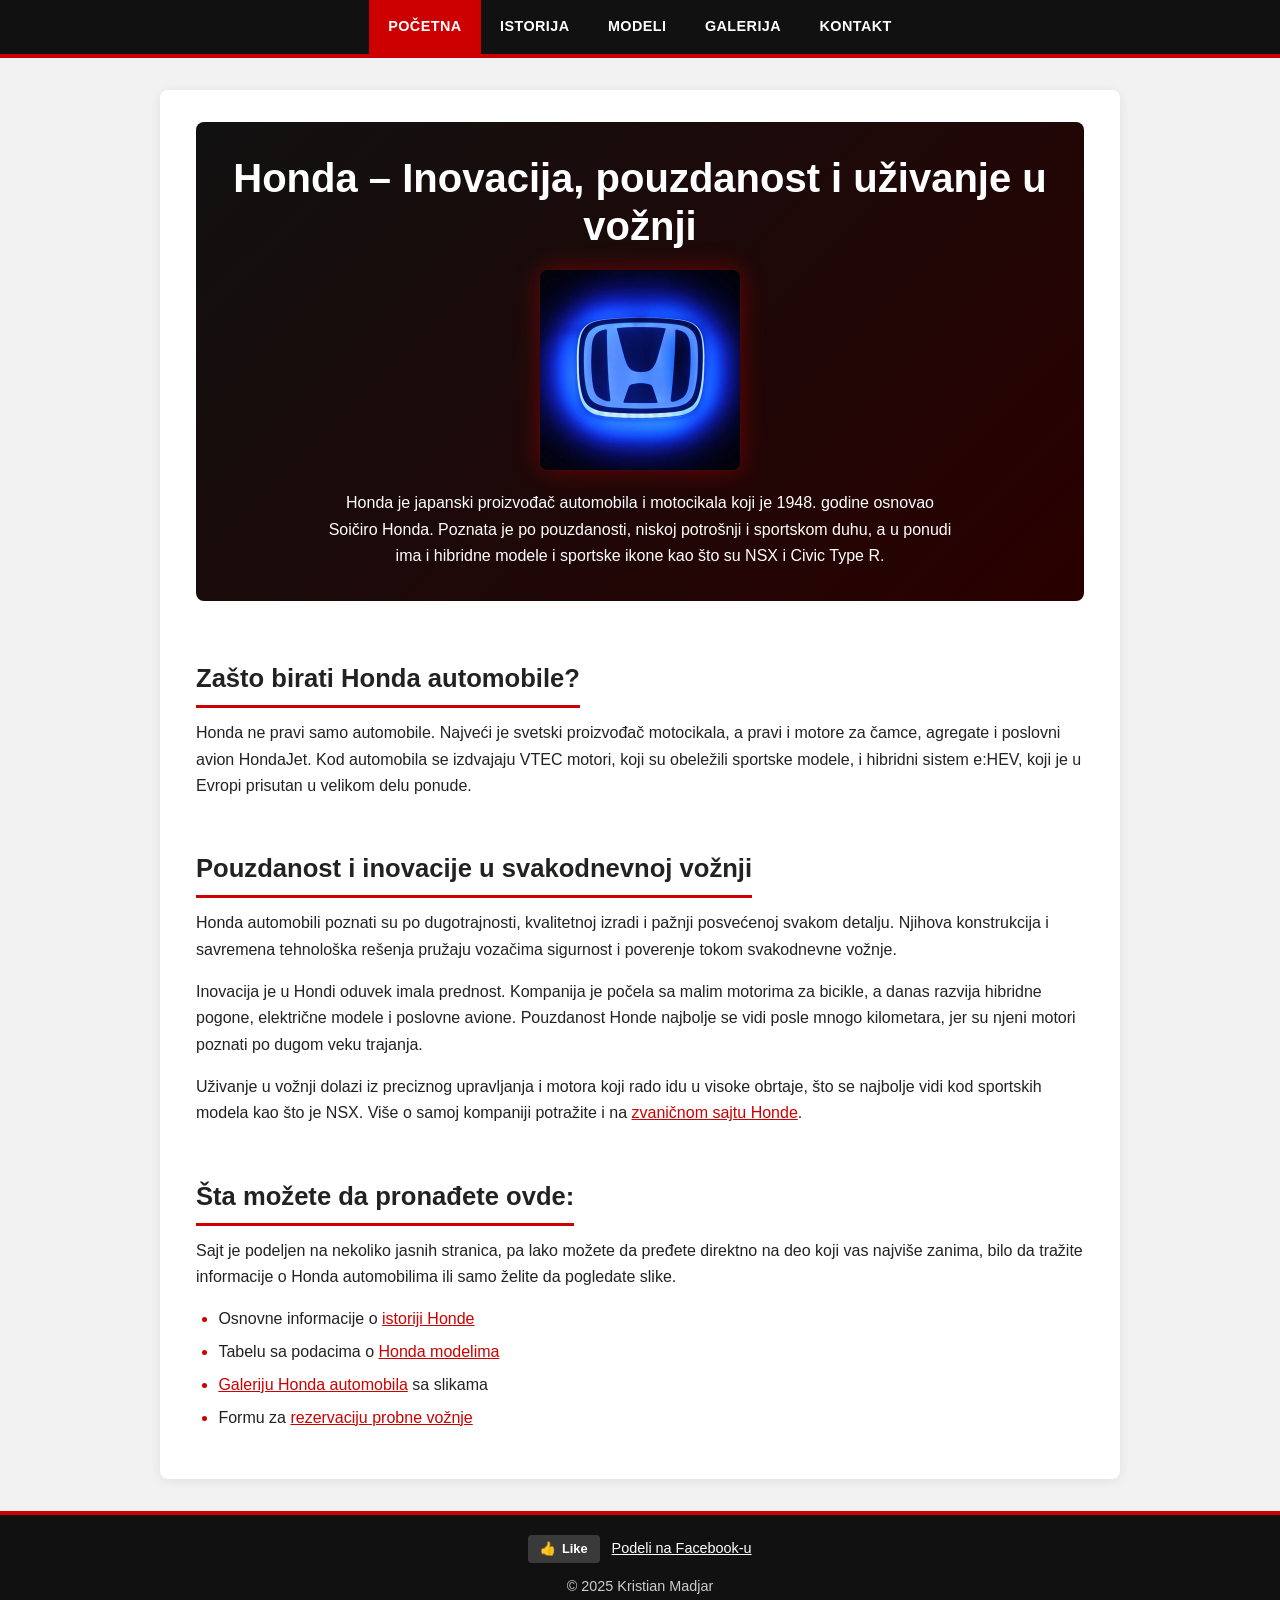
<file: index.html>
<!doctype html>
<html lang="sr">
  <head>
    <meta charset="UTF-8">
    <meta name="viewport" content="width=device-width, initial-scale=1.0">
    <title>Honda automobili – inovacija, pouzdanost i uživanje u vožnji</title>
    <meta
      name="description"
      content="Honda automobili poznati su po pouzdanosti i kvalitetnoj izradi. Saznajte više o istoriji marke, pogledajte slike i modele i zakažite probnu vožnju auta.">
    <meta
      name="keywords"
      content="honda, automobili, auto, modeli, civic, vožnja, honda automobili">
    <meta name="author" content="Kristian Madjar">

    <meta property="og:type" content="website">
    <meta property="og:site_name" content="Honda Fan Sajt">
    <meta property="og:locale" content="sr_RS">
    <meta property="og:title" content="Honda automobili – inovacija, pouzdanost i uživanje u vožnji">
    <meta property="og:description" content="Honda automobili poznati su po pouzdanosti i kvalitetnoj izradi. Saznajte više o istoriji marke, pogledajte slike i modele i zakažite probnu vožnju auta.">
    <meta property="og:url" content="https://kristianmadjar.github.io/kristianmadjar-IT2026/">
    <meta property="og:image" content="https://kristianmadjar.github.io/kristianmadjar-IT2026/slike/og-honda.jpg">
    <meta property="og:image:width" content="1200">
    <meta property="og:image:height" content="630">
    <meta property="og:image:alt" content="Honda CR-V – porodični SUV automobil">

    <link rel="icon" href="favicon/favicon.ico">
    <link
      rel="apple-touch-icon"
      sizes="180x180"
      href="favicon/apple-touch-icon.png">
    <link
      rel="icon"
      type="image/png"
      sizes="32x32"
      href="favicon/favicon-32x32.png">
    <link
      rel="icon"
      type="image/png"
      sizes="16x16"
      href="favicon/favicon-16x16.png">
    <link rel="manifest" href="favicon/site.webmanifest">

    <link rel="stylesheet" href="css/style.min.css">
    <script src="js/like.js" defer></script>
    <script async src="https://www.googletagmanager.com/gtag/js?id=G-V4ZYGXMGCK"></script>
    <script>
      window.dataLayer = window.dataLayer || [];
      function gtag(){dataLayer.push(arguments);}
      gtag('js', new Date());
      gtag('config', 'G-V4ZYGXMGCK');
    </script>
  </head>
  <body>
    <header>
      <nav>
        <a href="index.html" aria-current="page">Početna</a>
        <a href="stranice/istorija.html">Istorija</a>
        <a href="stranice/modeli.html">Modeli</a>
        <a href="stranice/galerija.html">Galerija</a>
        <a href="stranice/kontakt.html">Kontakt</a>
      </nav>
    </header>

    <main>
      <section class="hero">
        <h1>Honda – Inovacija, pouzdanost i uživanje u vožnji</h1>
        <img
          src="slike/honda-logo.webp"
          alt="Honda logo – znak Honda automobila"
          width="200"
          height="200">
        <p>
          Honda je japanski proizvođač automobila i motocikala koji je 1948.
          godine osnovao Soičiro Honda. Poznata je po pouzdanosti, niskoj
          potrošnji i sportskom duhu, a u ponudi ima i hibridne modele i
          sportske ikone kao što su NSX i Civic Type R.
        </p>
      </section>

      <section>
        <h2>Zašto birati Honda automobile?</h2>
        <p>
          Honda ne pravi samo automobile. Najveći je svetski proizvođač
          motocikala, a pravi i motore za čamce, agregate i poslovni avion
          HondaJet. Kod automobila se izdvajaju VTEC motori, koji su obeležili
          sportske modele, i hibridni sistem e:HEV, koji je u Evropi prisutan u
          velikom delu ponude.
        </p>
      </section>

      <section>
        <h2>Pouzdanost i inovacije u svakodnevnoj vožnji</h2>
        <p>
          Honda automobili poznati su po dugotrajnosti, kvalitetnoj izradi i
          pažnji posvećenoj svakom detalju. Njihova konstrukcija i savremena
          tehnološka rešenja pružaju vozačima sigurnost i poverenje tokom
          svakodnevne vožnje.
        </p>
        <p>
          Inovacija je u Hondi oduvek imala prednost. Kompanija je počela sa
          malim motorima za bicikle, a danas razvija hibridne pogone, električne
          modele i poslovne avione. Pouzdanost Honde najbolje se vidi posle
          mnogo kilometara, jer su njeni motori poznati po dugom veku trajanja.
        </p>
        <p>
          Uživanje u vožnji dolazi iz preciznog upravljanja i motora koji rado
          idu u visoke obrtaje, što se najbolje vidi kod sportskih modela kao
          što je NSX. Više o samoj kompaniji potražite i na
          <a href="https://global.honda/" target="_blank" rel="noopener"
            >zvaničnom sajtu Honde</a
          >.
        </p>
      </section>

      <section>
        <h2>Šta možete da pronađete ovde:</h2>
        <p>
          Sajt je podeljen na nekoliko jasnih stranica, pa lako možete da
          pređete direktno na deo koji vas najviše zanima, bilo da tražite
          informacije o Honda automobilima ili samo želite da pogledate slike.
        </p>
        <ul>
          <li>
            Osnovne informacije o
            <a href="stranice/istorija.html">istoriji Honde</a>
          </li>
          <li>
            Tabelu sa podacima o
            <a href="stranice/modeli.html">Honda modelima</a>
          </li>
          <li>
            <a href="stranice/galerija.html">Galeriju Honda automobila</a>
            sa slikama
          </li>
          <li>
            Formu za
            <a href="stranice/kontakt.html">rezervaciju probne vožnje</a>
          </li>
        </ul>
      </section>
    </main>

    <footer>
      <div class="deljenje">
        <button type="button" class="like-dugme" aria-pressed="false">
          <span aria-hidden="true">&#128077;</span>
          <span class="like-tekst">Like</span>
        </button>
        <div
          class="fb-share-button"
          data-href="https://kristianmadjar.github.io/kristianmadjar-IT2026/"
          data-layout="button"
          data-size="large">
          <a
            class="fb-xfbml-parse-ignore"
            href="https://www.facebook.com/sharer/sharer.php?u=https%3A%2F%2Fkristianmadjar.github.io%2Fkristianmadjar-IT2026%2F"
            target="_blank"
            rel="noopener">Podeli na Facebook-u</a>
        </div>
      </div>
      <p>&copy; 2025 Kristian Madjar</p>
    </footer>

    <div id="fb-root"></div>
    <script
      async
      defer
      crossorigin="anonymous"
      src="https://connect.facebook.net/en_US/sdk.js#xfbml=1&amp;version=v23.0"></script>
  </body>
</html>
</file>
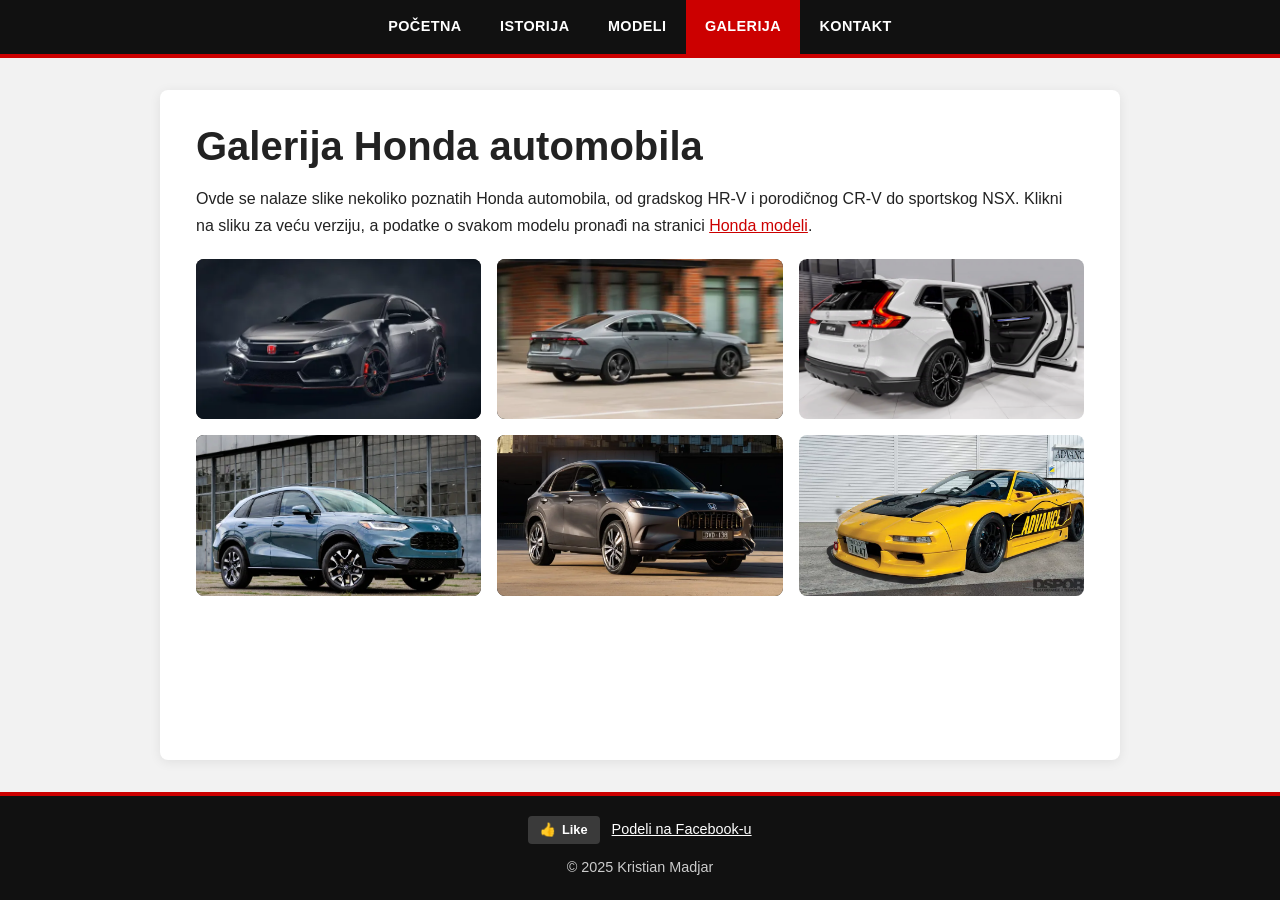
<file: stranice/galerija.html>
<!DOCTYPE html>
<html lang="sr">
  <head>
    <meta charset="UTF-8">
    <meta name="viewport" content="width=device-width, initial-scale=1.0">
    <title>Galerija Honda automobila – Civic, Accord, CR-V, HR-V, ZR-V</title>
    <meta
      name="description"
      content="Galerija slika Honda automobila: Civic, Accord, CR-V, HR-V, ZR-V i NSX. Kliknite na auto koji vam se sviđa da biste ga videli u većoj veličini.">
    <meta
      name="keywords"
      content="honda, automobili, auto, modeli, civic, slike honda automobila">
    <meta name="author" content="Kristian Madjar">

    <meta property="og:type" content="website">
    <meta property="og:site_name" content="Honda Fan Sajt">
    <meta property="og:locale" content="sr_RS">
    <meta property="og:title" content="Galerija Honda automobila – Civic, Accord, CR-V, HR-V, ZR-V">
    <meta property="og:description" content="Galerija slika Honda automobila: Civic, Accord, CR-V, HR-V, ZR-V i NSX. Kliknite na auto koji vam se sviđa da biste ga videli u većoj veličini.">
    <meta property="og:url" content="https://kristianmadjar.github.io/kristianmadjar-IT2026/stranice/galerija.html">
    <meta property="og:image" content="https://kristianmadjar.github.io/kristianmadjar-IT2026/slike/og-honda.jpg">
    <meta property="og:image:width" content="1200">
    <meta property="og:image:height" content="630">
    <meta property="og:image:alt" content="Honda CR-V – porodični SUV automobil">

    <link rel="icon" href="../favicon/favicon.ico">
    <link
      rel="apple-touch-icon"
      sizes="180x180"
      href="../favicon/apple-touch-icon.png">
    <link
      rel="icon"
      type="image/png"
      sizes="32x32"
      href="../favicon/favicon-32x32.png">
    <link
      rel="icon"
      type="image/png"
      sizes="16x16"
      href="../favicon/favicon-16x16.png">
    <link rel="manifest" href="../favicon/site.webmanifest">

    <link rel="stylesheet" href="../css/style.min.css">
    <script src="../js/like.js" defer></script>
    <script src="../js/galerija.js" defer></script>
    <script async src="https://www.googletagmanager.com/gtag/js?id=G-V4ZYGXMGCK"></script>
    <script>
      window.dataLayer = window.dataLayer || [];
      function gtag(){dataLayer.push(arguments);}
      gtag('js', new Date());
      gtag('config', 'G-V4ZYGXMGCK');
    </script>
  </head>
  <body>
    <header>
      <nav>
        <a href="../index.html">Početna</a>
        <a href="istorija.html">Istorija</a>
        <a href="modeli.html">Modeli</a>
        <a href="galerija.html" aria-current="page">Galerija</a>
        <a href="kontakt.html">Kontakt</a>
      </nav>
    </header>

    <main>
      <h1>Galerija Honda automobila</h1>
      <p>
        Ovde se nalaze slike nekoliko poznatih Honda automobila, od gradskog
        HR-V i porodičnog CR-V do sportskog NSX. Klikni na sliku za veću
        verziju, a podatke o svakom modelu pronađi na stranici
        <a href="modeli.html">Honda modeli</a>.
      </p>
      <div class="galerija">
        <a href="../slike/civic.webp"
          ><img
            src="../slike/civic.webp"
            alt="Honda Civic – kompaktni hečbek automobil"
            width="240"
            height="130"></a>
        <a href="../slike/accord.webp"
          ><img
            src="../slike/accord.webp"
            alt="Honda Accord – limuzina, automobil srednje klase"
            width="240"
            height="135"></a>
        <a href="../slike/crv.webp"
          ><img
            src="../slike/crv.webp"
            alt="Honda CR-V – porodični SUV automobil"
            width="240"
            height="135"></a>
        <a href="../slike/hrv.webp"
          ><img
            src="../slike/hrv.webp"
            alt="Honda HR-V – gradski SUV auto"
            width="240"
            height="158"></a>
        <a href="../slike/zrv.webp"
          ><img
            src="../slike/zrv.webp"
            alt="Honda ZR-V – SUV automobil sportskijeg izgleda"
            width="240"
            height="133"></a>
        <a href="../slike/nsx.webp"
          ><img
            src="../slike/nsx.webp"
            alt="Honda NSX – sportski auto"
            width="240"
            height="115"></a>
      </div>
    </main>

    <footer>
      <div class="deljenje">
        <button type="button" class="like-dugme" aria-pressed="false">
          <span aria-hidden="true">&#128077;</span>
          <span class="like-tekst">Like</span>
        </button>
        <div
          class="fb-share-button"
          data-href="https://kristianmadjar.github.io/kristianmadjar-IT2026/stranice/galerija.html"
          data-layout="button"
          data-size="large">
          <a
            class="fb-xfbml-parse-ignore"
            href="https://www.facebook.com/sharer/sharer.php?u=https%3A%2F%2Fkristianmadjar.github.io%2Fkristianmadjar-IT2026%2Fstranice%2Fgalerija.html"
            target="_blank"
            rel="noopener">Podeli na Facebook-u</a>
        </div>
      </div>
      <p>&copy; 2025 Kristian Madjar</p>
    </footer>

    <div id="fb-root"></div>
    <script
      async
      defer
      crossorigin="anonymous"
      src="https://connect.facebook.net/en_US/sdk.js#xfbml=1&amp;version=v23.0"></script>
  </body>
</html>
</file>
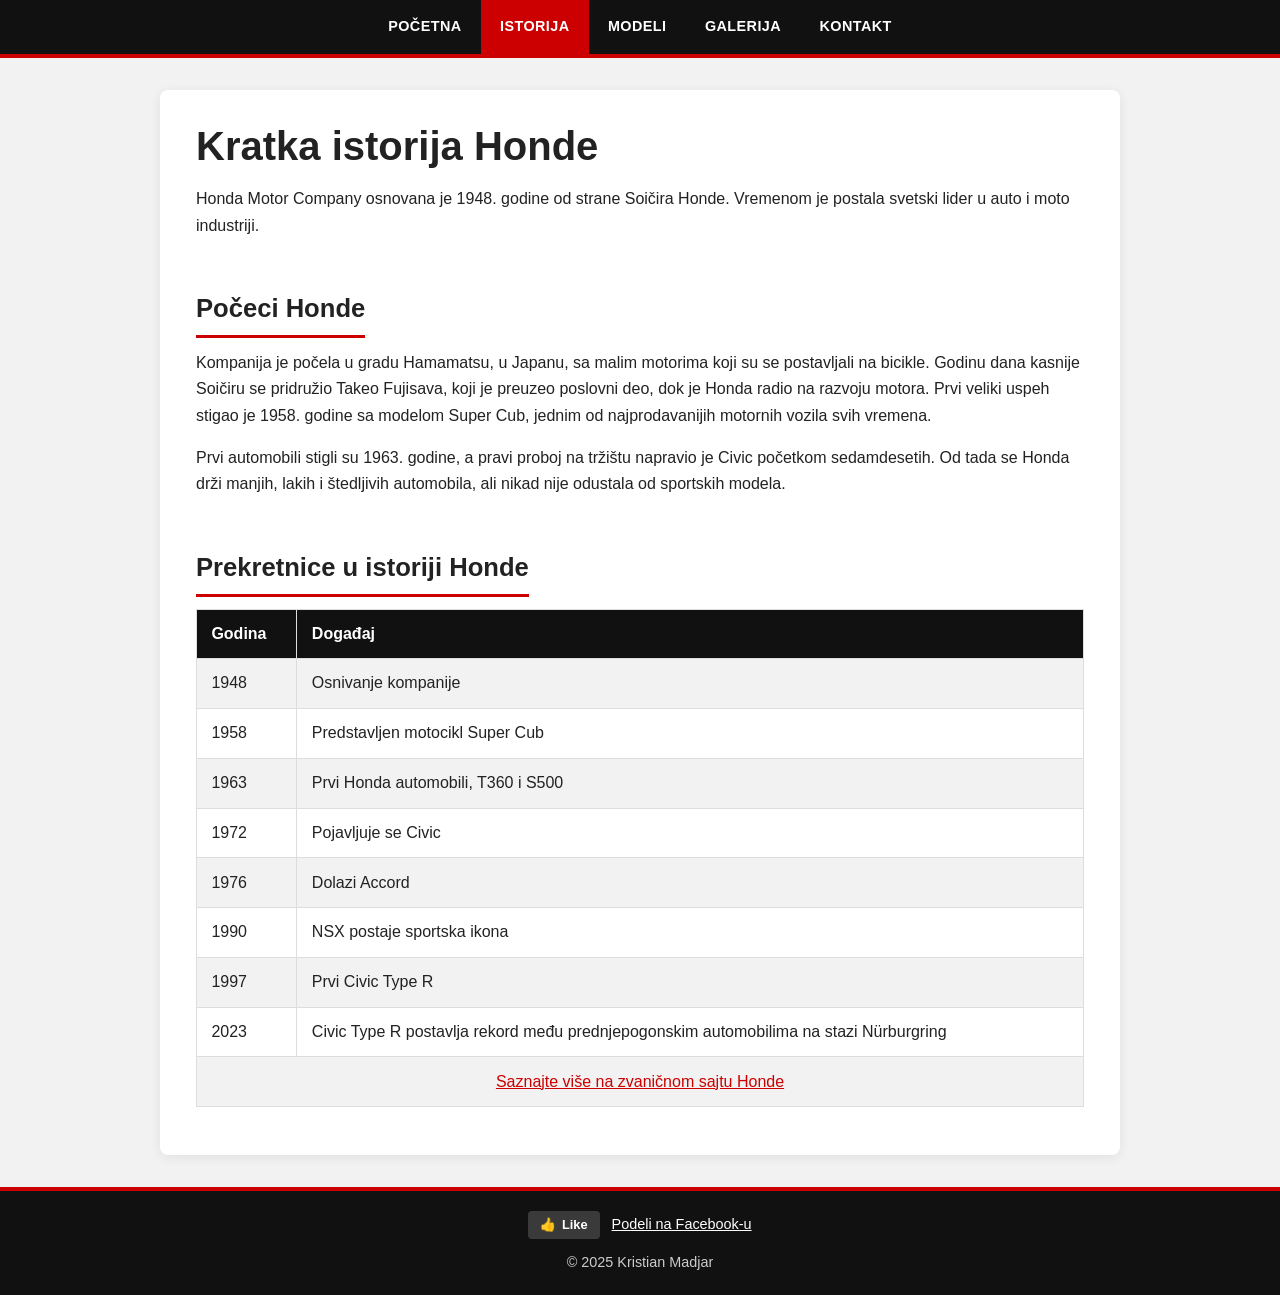
<file: stranice/istorija.html>
<!DOCTYPE html>
<html lang="sr">
  <head>
    <meta charset="UTF-8">
    <meta name="viewport" content="width=device-width, initial-scale=1.0">
    <title>Istorija Honde – od prvih motora do modernih automobila</title>
    <meta
      name="description"
      content="Istorija Honde: kako je od motora za bicikle 1948. godine nastala jedna od najvećih auto kompanija. Super Cub, prvi automobili, Civic, Accord i NSX.">
    <meta
      name="keywords"
      content="honda, automobili, auto, civic, istorija honde, soičiro honda">
    <meta name="author" content="Kristian Madjar">

    <meta property="og:type" content="website">
    <meta property="og:site_name" content="Honda Fan Sajt">
    <meta property="og:locale" content="sr_RS">
    <meta property="og:title" content="Istorija Honde – od prvih motora do modernih automobila">
    <meta property="og:description" content="Istorija Honde: kako je od motora za bicikle 1948. godine nastala jedna od najvećih auto kompanija. Super Cub, prvi automobili, Civic, Accord i NSX.">
    <meta property="og:url" content="https://kristianmadjar.github.io/kristianmadjar-IT2026/stranice/istorija.html">
    <meta property="og:image" content="https://kristianmadjar.github.io/kristianmadjar-IT2026/slike/og-honda.jpg">
    <meta property="og:image:width" content="1200">
    <meta property="og:image:height" content="630">
    <meta property="og:image:alt" content="Honda CR-V – porodični SUV automobil">

    <link rel="icon" href="../favicon/favicon.ico">
    <link
      rel="apple-touch-icon"
      sizes="180x180"
      href="../favicon/apple-touch-icon.png">
    <link
      rel="icon"
      type="image/png"
      sizes="32x32"
      href="../favicon/favicon-32x32.png">
    <link
      rel="icon"
      type="image/png"
      sizes="16x16"
      href="../favicon/favicon-16x16.png">
    <link rel="manifest" href="../favicon/site.webmanifest">

    <link rel="stylesheet" href="../css/style.min.css">
    <script src="../js/like.js" defer></script>
    <script async src="https://www.googletagmanager.com/gtag/js?id=G-V4ZYGXMGCK"></script>
    <script>
      window.dataLayer = window.dataLayer || [];
      function gtag(){dataLayer.push(arguments);}
      gtag('js', new Date());
      gtag('config', 'G-V4ZYGXMGCK');
    </script>
  </head>
  <body>
    <header>
      <nav>
        <a href="../index.html">Početna</a>
        <a href="istorija.html" aria-current="page">Istorija</a>
        <a href="modeli.html">Modeli</a>
        <a href="galerija.html">Galerija</a>
        <a href="kontakt.html">Kontakt</a>
      </nav>
    </header>

    <main>
      <h1>Kratka istorija Honde</h1>
      <p>
        Honda Motor Company osnovana je 1948. godine od strane Soičira Honde.
        Vremenom je postala svetski lider u auto i moto industriji.
      </p>

      <h2>Počeci Honde</h2>
      <p>
        Kompanija je počela u gradu Hamamatsu, u Japanu, sa malim motorima
        koji su se postavljali na bicikle. Godinu dana kasnije Soičiru se
        pridružio Takeo Fujisava, koji je preuzeo poslovni deo, dok je Honda
        radio na razvoju motora. Prvi veliki uspeh stigao je 1958. godine sa
        modelom Super Cub, jednim od najprodavanijih motornih vozila svih
        vremena.
      </p>
      <p>
        Prvi automobili stigli su 1963. godine, a pravi proboj na tržištu
        napravio je Civic početkom sedamdesetih. Od tada se Honda drži
        manjih, lakih i štedljivih automobila, ali nikad nije odustala od
        sportskih modela.
      </p>

      <h2>Prekretnice u istoriji Honde</h2>
      <div class="tabela-wrap">
      <table>
        <tr>
          <th>Godina</th>
          <th>Događaj</th>
        </tr>
        <tr>
          <td>1948</td>
          <td>Osnivanje kompanije</td>
        </tr>
        <tr>
          <td>1958</td>
          <td>Predstavljen motocikl Super Cub</td>
        </tr>
        <tr>
          <td>1963</td>
          <td>Prvi Honda automobili, T360 i S500</td>
        </tr>
        <tr>
          <td>1972</td>
          <td>Pojavljuje se Civic</td>
        </tr>
        <tr>
          <td>1976</td>
          <td>Dolazi Accord</td>
        </tr>
        <tr>
          <td>1990</td>
          <td>NSX postaje sportska ikona</td>
        </tr>
        <tr>
          <td>1997</td>
          <td>Prvi Civic Type R</td>
        </tr>
        <tr>
          <td>2023</td>
          <td>
            Civic Type R postavlja rekord među prednjepogonskim automobilima
            na stazi Nürburgring
          </td>
        </tr>
        <tr>
          <td colspan="2">
            <a
              href="https://global.honda/en/about/history-digest/"
              target="_blank"
              rel="noopener"
            >
              Saznajte više na zvaničnom sajtu Honde
            </a>
          </td>
        </tr>
      </table>
      </div>
    </main>

    <footer>
      <div class="deljenje">
        <button type="button" class="like-dugme" aria-pressed="false">
          <span aria-hidden="true">&#128077;</span>
          <span class="like-tekst">Like</span>
        </button>
        <div
          class="fb-share-button"
          data-href="https://kristianmadjar.github.io/kristianmadjar-IT2026/stranice/istorija.html"
          data-layout="button"
          data-size="large">
          <a
            class="fb-xfbml-parse-ignore"
            href="https://www.facebook.com/sharer/sharer.php?u=https%3A%2F%2Fkristianmadjar.github.io%2Fkristianmadjar-IT2026%2Fstranice%2Fistorija.html"
            target="_blank"
            rel="noopener">Podeli na Facebook-u</a>
        </div>
      </div>
      <p>&copy; 2025 Kristian Madjar</p>
    </footer>

    <div id="fb-root"></div>
    <script
      async
      defer
      crossorigin="anonymous"
      src="https://connect.facebook.net/en_US/sdk.js#xfbml=1&amp;version=v23.0"></script>
  </body>
</html>
</file>
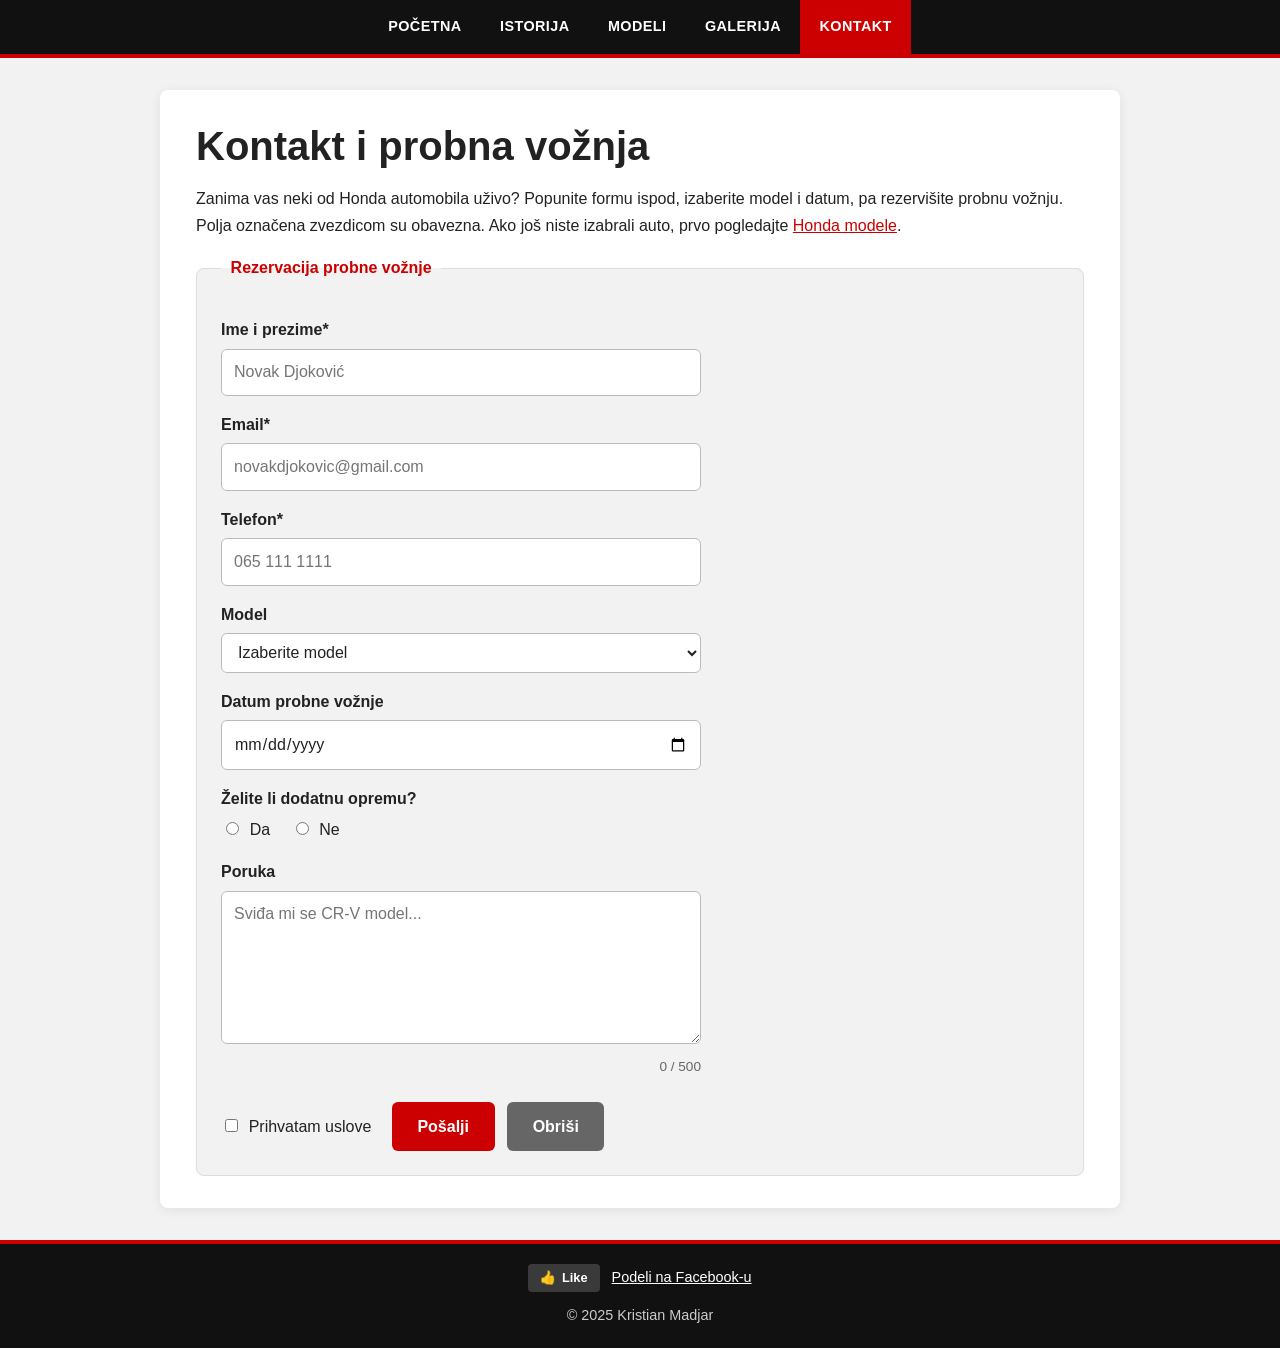
<file: stranice/kontakt.html>
<!DOCTYPE html>
<html lang="sr">
  <head>
    <meta charset="UTF-8">
    <meta name="viewport" content="width=device-width, initial-scale=1.0">
    <title>Kontakt i probna vožnja Honda automobila</title>
    <meta
      name="description"
      content="Rezervišite probnu vožnju Honda automobila. Izaberite auto koji vas zanima i datum probne vožnje, a ostalo ostavite formi.">
    <meta
      name="keywords"
      content="honda, automobili, auto, vožnja, probna vožnja, rezervacija probne vožnje">
    <meta name="author" content="Kristian Madjar">

    <meta property="og:type" content="website">
    <meta property="og:site_name" content="Honda Fan Sajt">
    <meta property="og:locale" content="sr_RS">
    <meta property="og:title" content="Kontakt i probna vožnja Honda automobila">
    <meta property="og:description" content="Rezervišite probnu vožnju Honda automobila. Izaberite auto koji vas zanima i datum probne vožnje, a ostalo ostavite formi.">
    <meta property="og:url" content="https://kristianmadjar.github.io/kristianmadjar-IT2026/stranice/kontakt.html">
    <meta property="og:image" content="https://kristianmadjar.github.io/kristianmadjar-IT2026/slike/og-honda.jpg">
    <meta property="og:image:width" content="1200">
    <meta property="og:image:height" content="630">
    <meta property="og:image:alt" content="Honda CR-V – porodični SUV automobil">

    <link rel="icon" href="../favicon/favicon.ico">
    <link
      rel="apple-touch-icon"
      sizes="180x180"
      href="../favicon/apple-touch-icon.png">
    <link
      rel="icon"
      type="image/png"
      sizes="32x32"
      href="../favicon/favicon-32x32.png">
    <link
      rel="icon"
      type="image/png"
      sizes="16x16"
      href="../favicon/favicon-16x16.png">
    <link rel="manifest" href="../favicon/site.webmanifest">

    <link rel="stylesheet" href="../css/style.min.css">
    <script src="../js/like.js" defer></script>
    <script src="../js/forma.js" defer></script>
    <script async src="https://www.googletagmanager.com/gtag/js?id=G-V4ZYGXMGCK"></script>
    <script>
      window.dataLayer = window.dataLayer || [];
      function gtag(){dataLayer.push(arguments);}
      gtag('js', new Date());
      gtag('config', 'G-V4ZYGXMGCK');
    </script>
  </head>
  <body>
    <header>
      <nav>
        <a href="../index.html">Početna</a>
        <a href="istorija.html">Istorija</a>
        <a href="modeli.html">Modeli</a>
        <a href="galerija.html">Galerija</a>
        <a href="kontakt.html" aria-current="page">Kontakt</a>
      </nav>
    </header>

    <main>
      <h1>Kontakt i probna vožnja</h1>
      <p>
        Zanima vas neki od Honda automobila uživo? Popunite formu ispod,
        izaberite model i datum, pa rezervišite probnu vožnju. Polja označena
        zvezdicom su obavezna. Ako još niste izabrali auto, prvo pogledajte
        <a href="modeli.html">Honda modele</a>.
      </p>
      <form id="forma">
        <fieldset>
          <legend>Rezervacija probne vožnje</legend>

          <label for="name">Ime i prezime*</label>
          <input
            type="text"
            id="name"
            name="ime_prezime"
            required
            placeholder="Novak Djoković"><br><br>

          <label for="email">Email*</label>
          <input
            type="email"
            id="email"
            name="email"
            required
            placeholder="novakdjokovic@gmail.com"><br><br>

          <label for="telefon">Telefon*</label>
          <input
            type="tel"
            id="telefon"
            name="telefon"
            required
            placeholder="065 111 1111"><br><br>

          <label for="model">Model</label>
          <select id="model" name="model">
            <option value="" selected disabled>Izaberite model</option>
            <option value="civic">Civic</option>
            <option value="accord">Accord</option>
            <option value="crv">CR-V</option>
            <option value="hrv">HR-V</option>
            <option value="zrv">ZR-V</option>
            <option value="nsx">NSX</option></select
          ><br><br>

          <label for="datum">Datum probne vožnje</label>
          <input type="date" id="datum" name="datum"><br><br>

          <label>Želite li dodatnu opremu?</label><br>
          <input type="radio" id="oprema_da" name="oprema" value="da">
          <label for="oprema_da">Da</label>
          <input type="radio" id="oprema_ne" name="oprema" value="ne">
          <label for="oprema_ne">Ne</label><br><br>

          <label for="poruka">Poruka</label><br>
          <textarea
            id="poruka"
            name="poruka"
            rows="5"
            cols="40"
            maxlength="500"
            required
            placeholder="Sviđa mi se CR-V model..."
          ></textarea
          ><br><br>

          <input type="checkbox" id="uslovi" name="uslovi" required>
          <label for="uslovi">Prihvatam uslove</label><br><br>

          <button type="submit">Pošalji</button>
          <button type="reset">Obriši</button>
        </fieldset>
      </form>
      <p class="poruka-forme" id="forma-status" role="status" hidden></p>
    </main>

    <footer>
      <div class="deljenje">
        <button type="button" class="like-dugme" aria-pressed="false">
          <span aria-hidden="true">&#128077;</span>
          <span class="like-tekst">Like</span>
        </button>
        <div
          class="fb-share-button"
          data-href="https://kristianmadjar.github.io/kristianmadjar-IT2026/stranice/kontakt.html"
          data-layout="button"
          data-size="large">
          <a
            class="fb-xfbml-parse-ignore"
            href="https://www.facebook.com/sharer/sharer.php?u=https%3A%2F%2Fkristianmadjar.github.io%2Fkristianmadjar-IT2026%2Fstranice%2Fkontakt.html"
            target="_blank"
            rel="noopener">Podeli na Facebook-u</a>
        </div>
      </div>
      <p>&copy; 2025 Kristian Madjar</p>
    </footer>

    <div id="fb-root"></div>
    <script
      async
      defer
      crossorigin="anonymous"
      src="https://connect.facebook.net/en_US/sdk.js#xfbml=1&amp;version=v23.0"></script>
  </body>
</html>
</file>
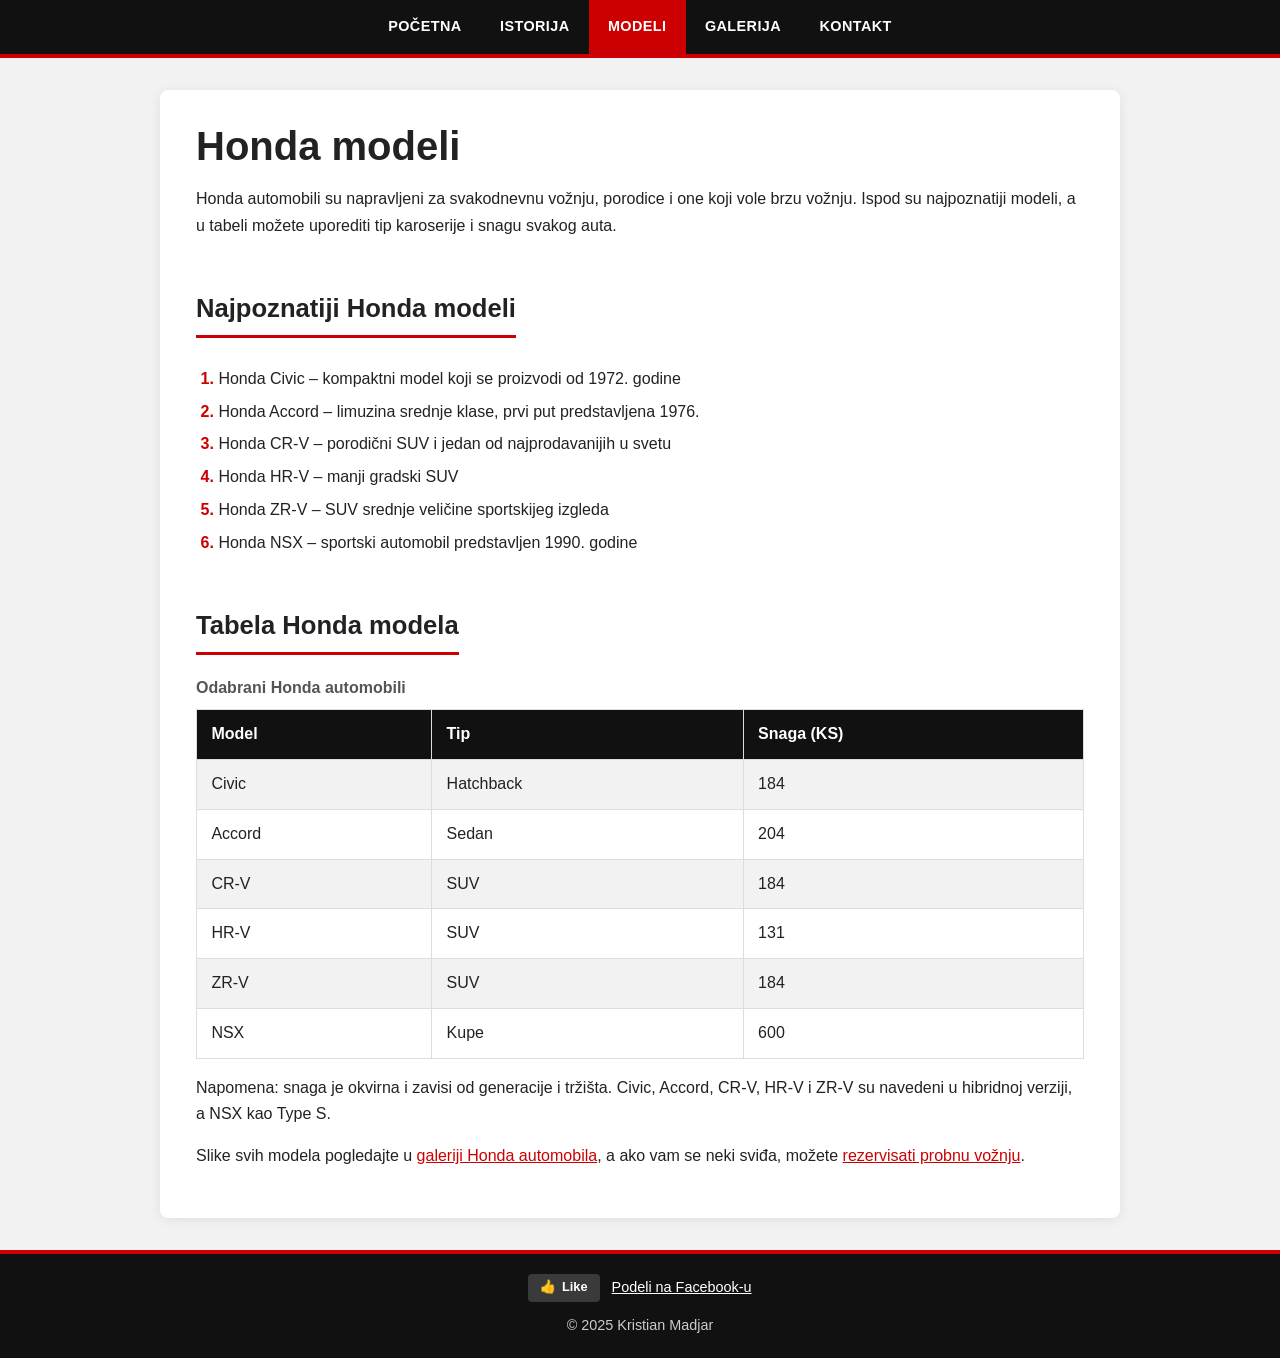
<file: stranice/modeli.html>
<!DOCTYPE html>
<html lang="sr">
  <head>
    <meta charset="UTF-8">
    <meta name="viewport" content="width=device-width, initial-scale=1.0">
    <title>Honda automobili – modeli Civic, Accord, CR-V, HR-V, ZR-V, NSX</title>
    <meta
      name="description"
      content="Pregled najpoznatijih Honda automobila: Civic, Accord, CR-V, HR-V, ZR-V i sportski NSX. Tabela sa tipom karoserije i snagom motora za svako auto.">
    <meta
      name="keywords"
      content="honda, automobili, auto, modeli, civic, honda cr-v, honda nsx">
    <meta name="author" content="Kristian Madjar">

    <meta property="og:type" content="website">
    <meta property="og:site_name" content="Honda Fan Sajt">
    <meta property="og:locale" content="sr_RS">
    <meta property="og:title" content="Honda automobili – modeli Civic, Accord, CR-V, HR-V, ZR-V, NSX">
    <meta property="og:description" content="Pregled najpoznatijih Honda automobila: Civic, Accord, CR-V, HR-V, ZR-V i sportski NSX. Tabela sa tipom karoserije i snagom motora za svako auto.">
    <meta property="og:url" content="https://kristianmadjar.github.io/kristianmadjar-IT2026/stranice/modeli.html">
    <meta property="og:image" content="https://kristianmadjar.github.io/kristianmadjar-IT2026/slike/og-honda.jpg">
    <meta property="og:image:width" content="1200">
    <meta property="og:image:height" content="630">
    <meta property="og:image:alt" content="Honda CR-V – porodični SUV automobil">

    <link rel="icon" href="../favicon/favicon.ico">
    <link
      rel="apple-touch-icon"
      sizes="180x180"
      href="../favicon/apple-touch-icon.png">
    <link
      rel="icon"
      type="image/png"
      sizes="32x32"
      href="../favicon/favicon-32x32.png">
    <link
      rel="icon"
      type="image/png"
      sizes="16x16"
      href="../favicon/favicon-16x16.png">
    <link rel="manifest" href="../favicon/site.webmanifest">

    <link rel="stylesheet" href="../css/style.min.css">
    <script src="../js/like.js" defer></script>
    <script async src="https://www.googletagmanager.com/gtag/js?id=G-V4ZYGXMGCK"></script>
    <script>
      window.dataLayer = window.dataLayer || [];
      function gtag(){dataLayer.push(arguments);}
      gtag('js', new Date());
      gtag('config', 'G-V4ZYGXMGCK');
    </script>
  </head>
  <body>
    <header>
      <nav>
        <a href="../index.html">Početna</a>
        <a href="istorija.html">Istorija</a>
        <a href="modeli.html" aria-current="page">Modeli</a>
        <a href="galerija.html">Galerija</a>
        <a href="kontakt.html">Kontakt</a>
      </nav>
    </header>
    <main>
      <h1>Honda modeli</h1>
      <p>
        Honda automobili su napravljeni za svakodnevnu vožnju, porodice i one
        koji vole brzu vožnju. Ispod su najpoznatiji modeli, a u tabeli možete
        uporediti tip karoserije i snagu svakog auta.
      </p>

      <h2>Najpoznatiji Honda modeli</h2>
      <ol>
        <li>Honda Civic – kompaktni model koji se proizvodi od 1972. godine</li>
        <li>Honda Accord – limuzina srednje klase, prvi put predstavljena 1976.</li>
        <li>Honda CR-V – porodični SUV i jedan od najprodavanijih u svetu</li>
        <li>Honda HR-V – manji gradski SUV</li>
        <li>Honda ZR-V – SUV srednje veličine sportskijeg izgleda</li>
        <li>Honda NSX – sportski automobil predstavljen 1990. godine</li>
      </ol>

      <h2>Tabela Honda modela</h2>
      <div class="tabela-wrap">
      <table>
        <caption>
          Odabrani Honda automobili
        </caption>
        <tr>
          <th>Model</th>
          <th>Tip</th>
          <th>Snaga (KS)</th>
        </tr>
        <tr>
          <td>Civic</td>
          <td>Hatchback</td>
          <td>184</td>
        </tr>
        <tr>
          <td>Accord</td>
          <td>Sedan</td>
          <td>204</td>
        </tr>
        <tr>
          <td>CR-V</td>
          <td>SUV</td>
          <td>184</td>
        </tr>
        <tr>
          <td>HR-V</td>
          <td>SUV</td>
          <td>131</td>
        </tr>
        <tr>
          <td>ZR-V</td>
          <td>SUV</td>
          <td>184</td>
        </tr>
        <tr>
          <td>NSX</td>
          <td>Kupe</td>
          <td>600</td>
        </tr>
      </table>
      </div>
      <p>
        Napomena: snaga je okvirna i zavisi od generacije i tržišta. Civic,
        Accord, CR-V, HR-V i ZR-V su navedeni u hibridnoj verziji, a NSX kao
        Type S.
      </p>
      <p>
        Slike svih modela pogledajte u
        <a href="galerija.html">galeriji Honda automobila</a>, a ako vam se
        neki sviđa, možete
        <a href="kontakt.html">rezervisati probnu vožnju</a>.
      </p>
    </main>

    <footer>
      <div class="deljenje">
        <button type="button" class="like-dugme" aria-pressed="false">
          <span aria-hidden="true">&#128077;</span>
          <span class="like-tekst">Like</span>
        </button>
        <div
          class="fb-share-button"
          data-href="https://kristianmadjar.github.io/kristianmadjar-IT2026/stranice/modeli.html"
          data-layout="button"
          data-size="large">
          <a
            class="fb-xfbml-parse-ignore"
            href="https://www.facebook.com/sharer/sharer.php?u=https%3A%2F%2Fkristianmadjar.github.io%2Fkristianmadjar-IT2026%2Fstranice%2Fmodeli.html"
            target="_blank"
            rel="noopener">Podeli na Facebook-u</a>
        </div>
      </div>
      <p>&copy; 2025 Kristian Madjar</p>
    </footer>

    <div id="fb-root"></div>
    <script
      async
      defer
      crossorigin="anonymous"
      src="https://connect.facebook.net/en_US/sdk.js#xfbml=1&amp;version=v23.0"></script>
  </body>
</html>
</file>
<file: css/style.min.css>
body,nav{display:flex}main,nav{max-width:960px}h1,p{margin:0 0 1rem}.hero,.hero img,main{border-radius:var(--radijus)}main,table{background:var(--bela);width:100%}caption,td,th{text-align:left}.hero,td[colspan]{text-align:center}body,fieldset,tr:nth-child(2n) td{background:var(--siva)}a,legend{color:var(--crvena)}button,nav a[aria-current=page]{background:var(--crvena)}button,nav a{color:var(--bela);transition:background-color .2s}.greska,caption,form label,nav a{font-weight:600}.galerija a,body.lb-otvoren{overflow:hidden}.galerija a,footer,header,th{background:var(--tamna)}:root{--crvena:#cc0000;--crvena-tamna:#a30000;--tamna:#111111;--tekst:#222222;--siva:#f2f2f2;--linija:#dddddd;--bela:#ffffff;--radijus:8px}*,::after,::before{box-sizing:border-box}body{margin:0;min-height:100vh;flex-direction:column;font-family:"Segoe UI",Roboto,Arial,sans-serif;font-size:1rem;line-height:1.65;color:var(--tekst)}header{border-bottom:4px solid var(--crvena)}nav{flex-wrap:wrap;justify-content:center;margin:0 auto}nav a{padding:.95rem 1.2rem;text-decoration:none;letter-spacing:.03em;text-transform:uppercase;font-size:.9rem}nav a:focus-visible,nav a:hover{background:var(--crvena-tamna)}main{flex:1;margin:2rem auto;padding:2rem 2.25rem;box-shadow:0 2px 12px rgba(0,0,0,.08)}h1{font-size:clamp(1.7rem, 4.5vw, 2.5rem);line-height:1.2}h2{margin:2rem 0 .75rem;padding-bottom:.35rem;font-size:clamp(1.25rem, 3vw, 1.6rem);border-bottom:3px solid var(--crvena);display:inline-block}a:hover{color:var(--crvena-tamna)}ol,ul{padding-left:1.4rem}li{margin-bottom:.4rem}li::marker{color:var(--crvena);font-weight:700}img{max-width:100%;height:auto}.hero{margin-bottom:1.5rem;padding:2rem 1.5rem;color:var(--bela);background:linear-gradient(135deg,#111 0,#2a0000 100%)}.hero h1{margin-bottom:1.25rem}.hero img{display:block;margin:0 auto 1.25rem;box-shadow:0 0 24px rgba(204,0,0,.45)}.hero p{max-width:640px;margin:0 auto}.tabela-wrap{overflow-x:auto;margin-bottom:1rem}table{border-collapse:collapse}caption{padding:.5rem 0;color:#555}td,th{padding:.7rem .9rem;border:1px solid var(--linija)}th{color:var(--bela)}.galerija{display:grid;grid-template-columns:repeat(auto-fill,minmax(250px,1fr));gap:1rem;margin-top:1.25rem}.galerija a{display:block;border-radius:var(--radijus);cursor:zoom-in}.galerija img{display:block;width:100%;aspect-ratio:16/9;object-fit:cover;transition:transform .3s}.galerija a:focus-visible img,.galerija a:hover img{transform:scale(1.06)}fieldset{margin:1rem 0 0;padding:1.25rem 1.5rem 1.5rem;border:1px solid var(--linija);border-radius:var(--radijus)}legend{padding:0 .6rem;font-weight:700}.lightbox[hidden],.poruka-forme[hidden],form br{display:none}.brojac,.greska,form label{display:block}form label{margin:1rem 0 .3rem}form input[type=checkbox]+label,form input[type=radio]+label{display:inline;margin:0 1rem 0 .2rem;font-weight:400}input[type=date],input[type=email],input[type=number],input[type=tel],input[type=text],select,textarea{width:100%;max-width:480px;padding:.6rem .75rem;font:inherit;color:var(--tekst);background:var(--bela);border:1px solid #bbb;border-radius:6px}textarea{resize:vertical}a:focus-visible,button:focus-visible,input:focus-visible,select:focus-visible,textarea:focus-visible{outline:rgba(204,0,0,.45) solid 3px;outline-offset:2px}button{margin:1.5rem .5rem 0 0;padding:.7rem 1.6rem;font:inherit;font-weight:600;border:0;border-radius:6px;cursor:pointer}.greska,footer{font-size:.9rem}button:hover{background:var(--crvena-tamna)}button[type=reset]{background:#666}button[type=reset]:hover{background:#444}.greska{margin-top:.3rem;color:#b00000}input[aria-invalid=true],select[aria-invalid=true],textarea[aria-invalid=true]{border-color:var(--crvena);background:#fff6f6}.brojac{max-width:480px;margin-top:.25rem;font-size:.85rem;text-align:right;color:#666}.lb-okvir,footer{text-align:center}.deljenje a,.lb-opis{color:var(--bela)}.poruka-forme{margin-top:1.25rem;padding:.9rem 1.1rem;border-left:4px solid #2e7d32;border-radius:6px;background:#edf7ee}.lightbox{position:fixed;inset:0;z-index:1000;display:flex;align-items:center;justify-content:center;padding:1rem;background:rgba(0,0,0,.92)}.lb-okvir{max-width:min(1100px,100%);margin:0}.lb-slika{display:block;max-width:100%;max-height:78vh;margin:0 auto;border-radius:6px}.lb-opis{margin-top:.75rem;font-size:.95rem}.lightbox button{position:absolute;display:flex;align-items:center;justify-content:center;width:3rem;height:3rem;margin:0;padding:0;font-size:1.5rem;line-height:1;border-radius:50%;background:rgba(255,255,255,.15)}.lightbox button:focus-visible,.lightbox button:hover{background:var(--crvena)}.lb-zatvori{top:1rem;right:1rem;font-size:2rem}.lb-napred,.lb-nazad{top:50%;transform:translateY(-50%)}.lb-nazad{left:1rem}.lb-napred{right:1rem}footer{padding:1.25rem 1rem;color:#ccc;border-top:4px solid var(--crvena)}footer p{margin:0}@media (max-width:768px){main{margin:1rem;width:auto;padding:1.5rem 1.25rem}nav a{padding:.8rem .9rem}.galerija{grid-template-columns:repeat(2,1fr)}}@media (max-width:480px){main{margin:.75rem;padding:1.25rem 1rem}nav{text-align:center}nav a{flex:1 1 30%;padding:.7rem .5rem;font-size:.82rem;border-bottom:1px solid #2a2a2a}.hero{padding:1.5rem 1rem}.galerija{grid-template-columns:1fr}td,th{padding:.55rem .6rem;font-size:.92rem}fieldset{padding:1rem}input[type=date],input[type=email],input[type=number],input[type=tel],input[type=text],select,textarea{max-width:none}button{width:100%;margin-right:0}}@media (max-width:600px){.lb-napred,.lb-nazad{top:auto;bottom:1rem;transform:none}.lb-nazad{left:calc(50% - 3.5rem)}.lb-napred{right:calc(50% - 3.5rem)}.lb-slika{max-height:65vh}}@media (prefers-reduced-motion:reduce){*{transition:none!important}}.deljenje{display:flex;flex-wrap:wrap;justify-content:center;align-items:center;gap:.75rem;min-height:28px;margin-bottom:.75rem}.deljenje button{display:inline-flex;align-items:center;gap:.35rem;width:auto;height:28px;margin:0;padding:0 .75rem;font-size:.8rem;line-height:1;background:#3a3a3a;border-radius:4px}.deljenje button:hover{background:#4a4a4a}.deljenje button[aria-pressed=true]{background:var(--crvena)}
</file>
